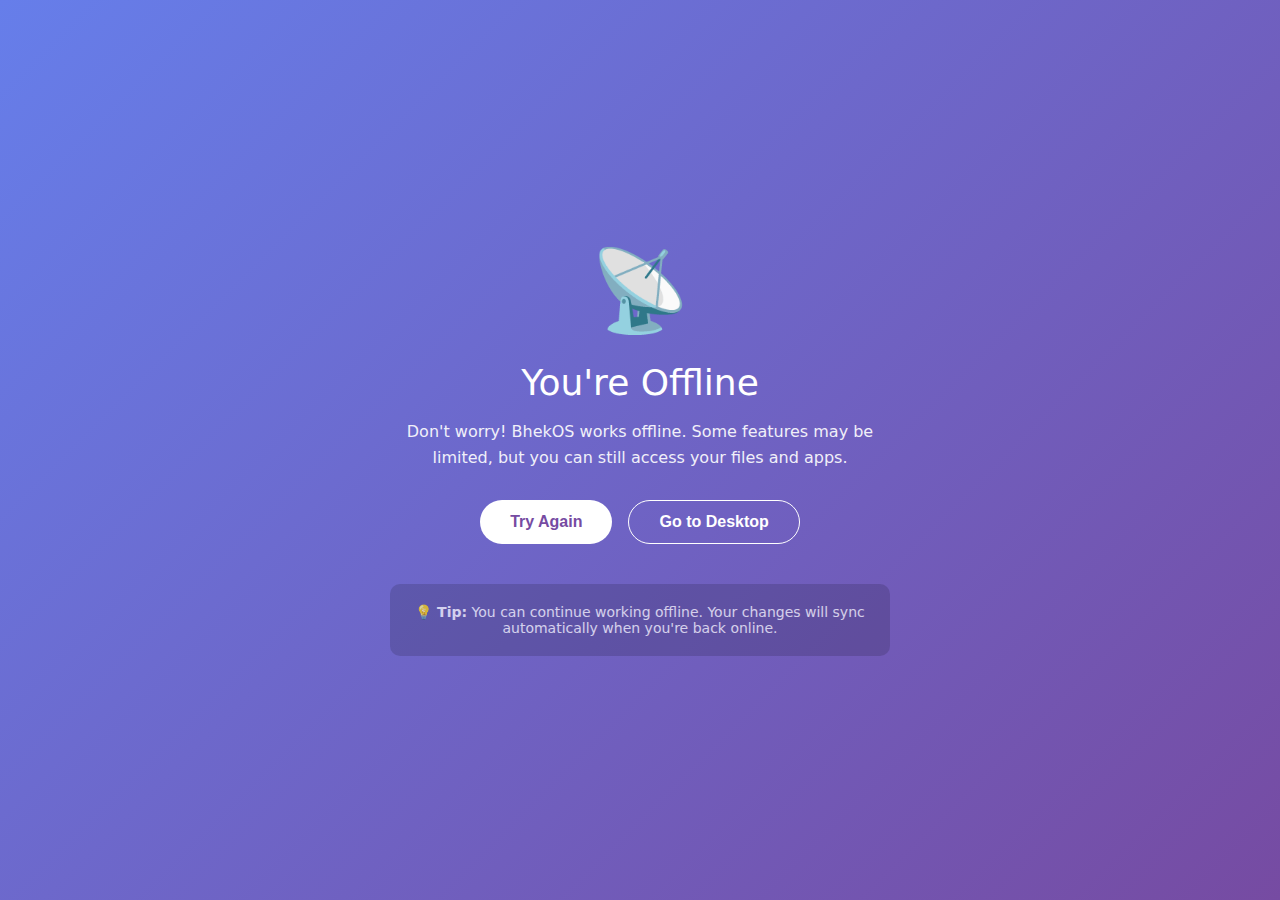
<file: offline.html>
<!DOCTYPE html>
<html lang="en">
<head>
    <meta charset="UTF-8">
    <meta name="viewport" content="width=device-width, initial-scale=1.0">
    <title>BhekOS - Offline</title>
    <style>
        body {
            margin: 0;
            padding: 0;
            font-family: 'Segoe UI', system-ui, sans-serif;
            background: linear-gradient(135deg, #667eea 0%, #764ba2 100%);
            height: 100vh;
            display: flex;
            align-items: center;
            justify-content: center;
            color: white;
        }
        
        .offline-container {
            text-align: center;
            max-width: 500px;
            padding: 40px;
        }
        
        .offline-icon {
            font-size: 80px;
            margin-bottom: 20px;
            animation: float 3s ease-in-out infinite;
        }
        
        h1 {
            font-size: 36px;
            margin-bottom: 16px;
            font-weight: 300;
        }
        
        p {
            font-size: 16px;
            opacity: 0.9;
            margin-bottom: 30px;
            line-height: 1.6;
        }
        
        .offline-actions {
            display: flex;
            gap: 16px;
            justify-content: center;
        }
        
        button {
            padding: 12px 30px;
            background: white;
            border: none;
            border-radius: 25px;
            color: #764ba2;
            font-size: 16px;
            font-weight: 600;
            cursor: pointer;
            transition: transform 0.2s, box-shadow 0.2s;
        }
        
        button:hover {
            transform: translateY(-2px);
            box-shadow: 0 5px 20px rgba(0,0,0,0.2);
        }
        
        button.secondary {
            background: transparent;
            color: white;
            border: 1px solid white;
        }
        
        .offline-tip {
            margin-top: 40px;
            font-size: 14px;
            opacity: 0.7;
            padding: 20px;
            background: rgba(0,0,0,0.2);
            border-radius: 10px;
        }
        
        @keyframes float {
            0%, 100% { transform: translateY(0); }
            50% { transform: translateY(-20px); }
        }
        
        @media (max-width: 480px) {
            .offline-container {
                padding: 20px;
            }
            
            h1 {
                font-size: 28px;
            }
            
            .offline-actions {
                flex-direction: column;
            }
        }
    </style>
</head>
<body>
    <div class="offline-container">
        <div class="offline-icon">📡</div>
        <h1>You're Offline</h1>
        <p>Don't worry! BhekOS works offline. Some features may be limited, but you can still access your files and apps.</p>
        
        <div class="offline-actions">
            <button onclick="window.location.reload()">Try Again</button>
            <button class="secondary" onclick="window.location.href='/'">Go to Desktop</button>
        </div>
        
        <div class="offline-tip">
            <strong>💡 Tip:</strong> You can continue working offline. Your changes will sync automatically when you're back online.
        </div>
    </div>
</body>
</html>
</file>
